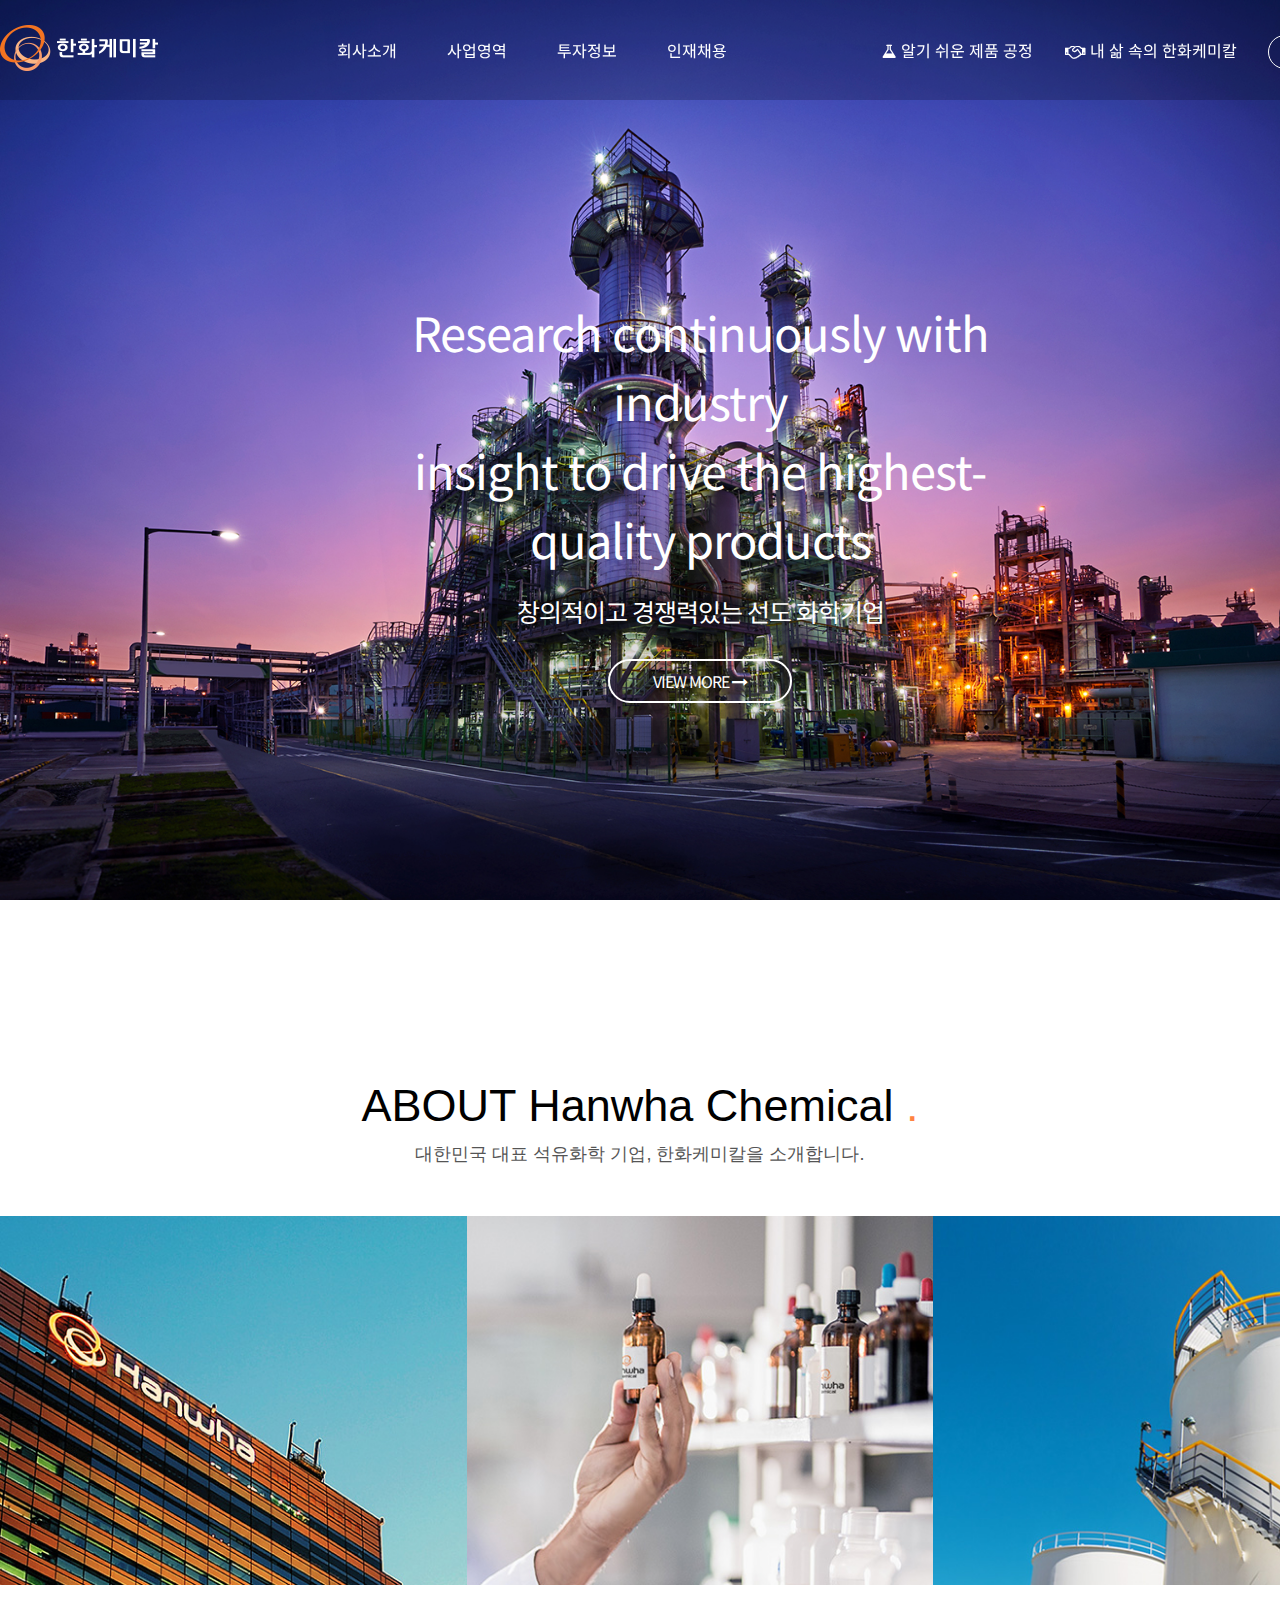
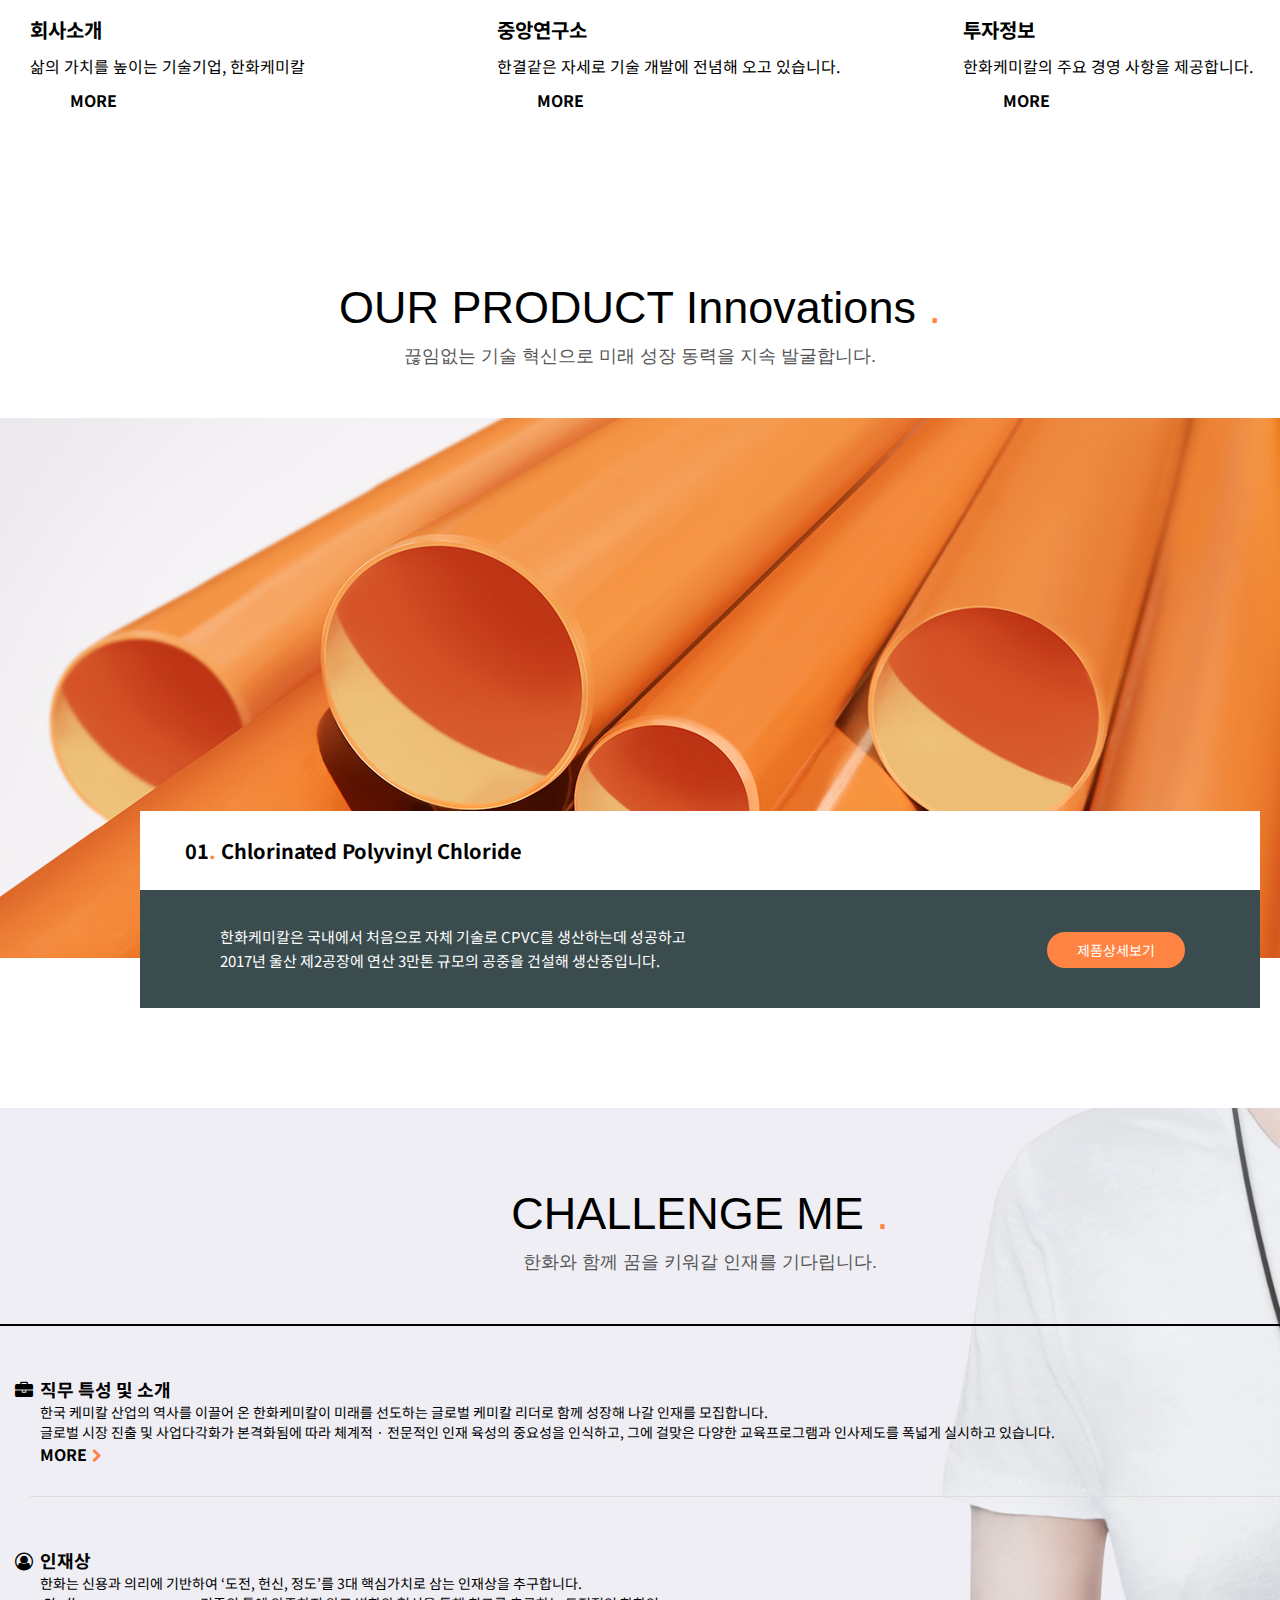
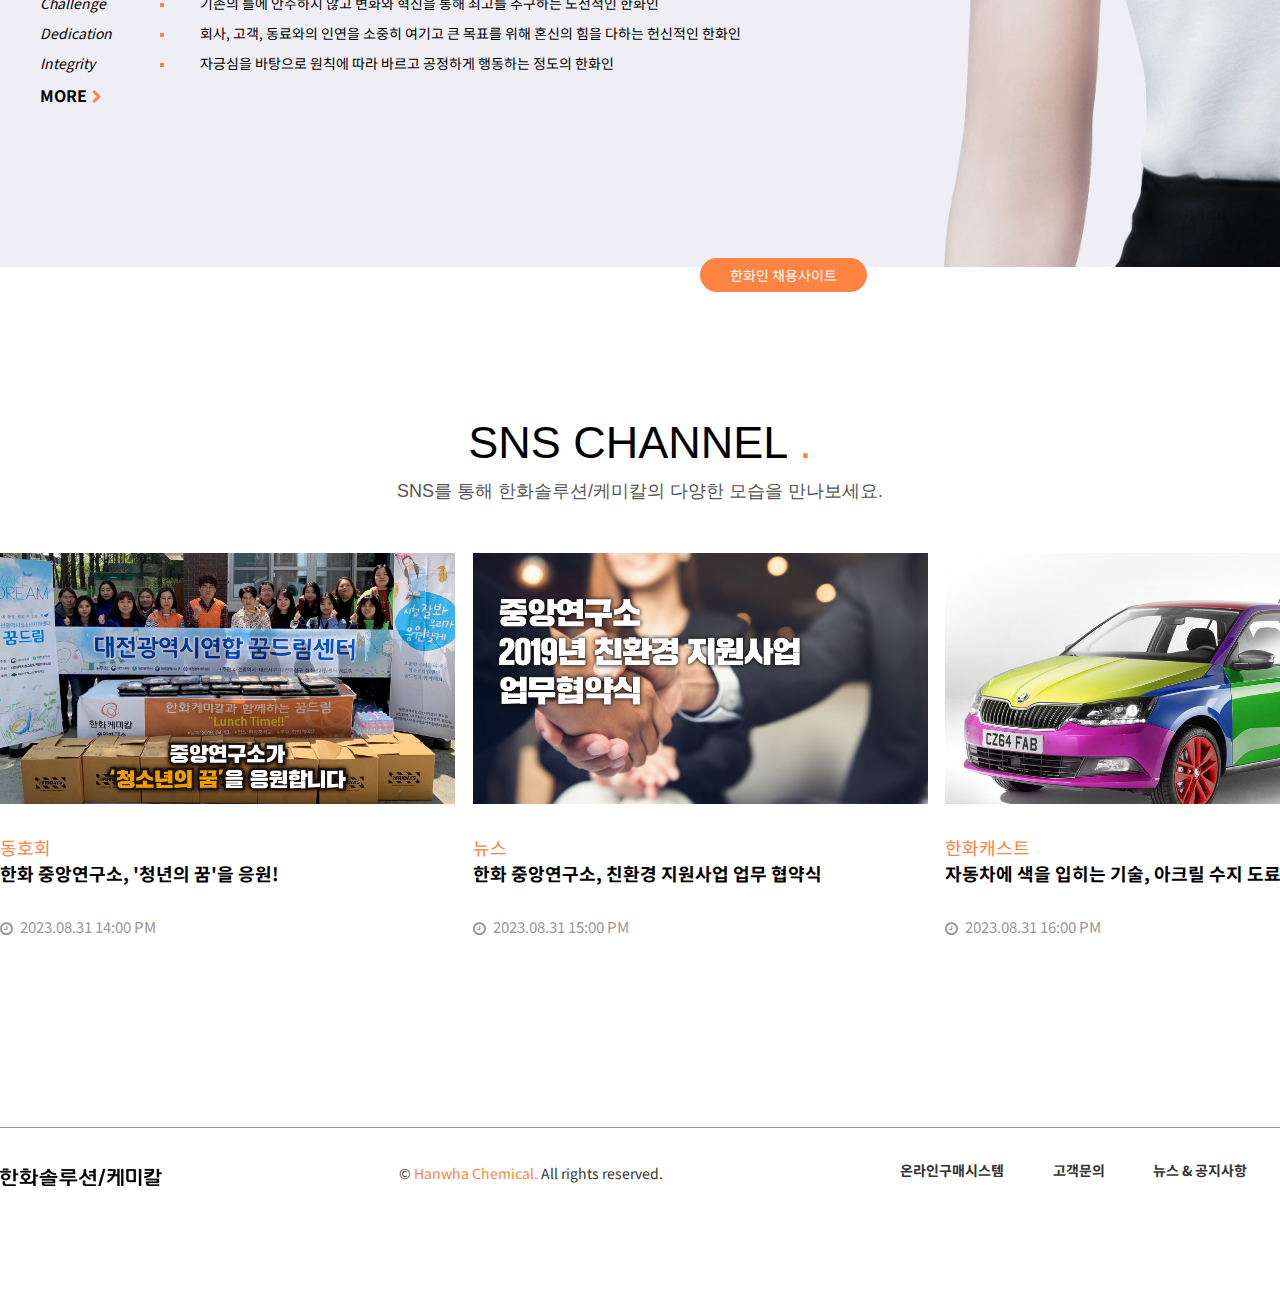
<file: index.html>
<!DOCTYPE html>
<html lang="en">

<head>
    <meta charset="UTF-8">
    <!-- <meta name="viewport" content="width=device-width, initial-scale=1.0"> -->
    <title>최지혜-한화케미칼</title>
    <!-- link (enter) -->
    <link rel="stylesheet" href="./css/style.css">
    <link rel="stylesheet" href="./css/font-awesome.min.css">
</head>

<body>
<!-- <meta name="viewport" content="width=device-width, initial-scale=1.0"> 반응형일때 필요 -->
    <!-- float 해제는 float 들어간 요소의 다음 요소애 들어가야하는 특성을 가지고 있으므로
    clearfix 로 부모 요소에 가상요소에 가상요소로 float을 해제할 경우는 무조건 
    ::after 로만 넣어주셔야 합니다. -->

    <!-- #wrap>header>.innerHeader>h1.logo>a>img -->
    <!-- header - w:100% / .innerHeader- w:1400px -->
    <!-- 퍼블리셔면접시 가장 처음 가장 많이 하는 질문 - 
        id - 레이아웃 잡을때만 사용 - id명 1개만 가능 / 
        class - 세부 요소 잡을때 사용 - class명 여러개 사용 가능  -->
    <div id="wrap">
        <!-- ==========================================
            header - 삼성주석스타일 - 발신옵션(예약발송) 설정팝업 코딩 by anseon.jang 2023.08.31
        ============================================-->
        <header>
            <div class="innerHeader">
                <!-- logo -->
                <h1 class="logo"><a href="./index.html">
                        <img src="./images/logo.png" alt="한화케미칼 로고"></a>
                </h1>
                <!-- nav.gnb>ul>li*4>a{회사소개} -->

                <!-- gnb center menu -->
                <nav class="gnb">
                    <ul>
                        <li><a href="#">회사소개</a></li>
                        <li><a href="#">사업영역</a></li>
                        <li><a href="#">투자정보</a></li>
                        <li><a href="#">인재채용</a></li>
                    </ul>
                </nav>
                <!-- tnb menu -->
                <!-- nav.tnb>ul>li*3>a>i.fa.fa-flask -->
                <nav class="tnb">
                    <ul>
                        <li><a href="#"><i class="fa fa-flask"></i> 알기 쉬운 제품 공정 </a></li>
                        <li><a href="#"><i class="fa fa-handshake-o"></i> 내 삶 속의 한화케미칼 </a></li>
                        <li><a href="#">제품검색 <i class="fa fa-flask"></i></a></li>
                    </ul>
                </nav>
            </div>
        </header>
        <!-- // header -->

        <!-- 시멘틱태그는, 각각의 구조에 의미를 부여한 웹표준 태그 - 
            웹개발자들을 위해 만들어짐 - 각 영역이 어떤역할을 하는지 이해하기 쉽게 표시하기 위함 -->

        <!-- ==========================================
        1. main visual 
        ============================================-->
        <!-- section.main>.mainTitle>h2+p+a>i.fa.fa-long-arrow-right -->
        <section class="main">
            <div class="mainTitle">
                <h2>
                    Research continuously with industry <br />
                    insight to drive the highest-quality products
                </h2>
                <p>창의적이고 경쟁력있는 선도 화학기업</p>
                <a href="#" class="view"> VIEW MORE
                    <i class="fa fa-long-arrow-right"></i></a>
            </div>
        </section>


        <!-- ==========================================
        2. about
        ============================================-->

        <!-- section.about>.title>h2>span -->
        <section class="about">

            <div class="title">
                <h2> ABOUT Hanwha Chemical <span>.</span></h2>
                <p> 대한민국 대표 석유화학 기업, 한화케미칼을 소개합니다. </p>
            </div>
            <!-- scale transition box 3종 -->

            <!-- ul>li>a>p.scale>img -->
            <ul>
                <!-- img1 -->
                <li>
                    <a href="#">
                        <!-- img -->
                        <p class="scale">
                            <img src="./images/about_1.jpg" alt="회사소개">
                        </p>
                        <!-- text -->
                        <!-- .text>h3+p+p.more{MORE} -->
                        <div class="text">
                            <h3>회사소개</h3>
                            <p>삶의 가치를 높이는 기술기업, 한화케미칼</p>
                            <p class="more">MORE</p>
                        </div>
                    </a>
                </li>
                <!-- img2-->
                <li>
                    <a href="#">
                        <!-- img -->
                        <p class="scale">
                            <img src="./images/about_2.jpg" alt="중앙연구소">
                        </p>
                        <!-- text -->
                        <!-- .text>h3+p+p.more{MORE} -->
                        <div class="text">
                            <h3>중앙연구소</h3>
                            <p>한결같은 자세로 기술 개발에 전념해 오고 있습니다.</p>
                            <p class="more">MORE</p>
                        </div>
                    </a>
                </li>
                <!-- img3 -->
                <li>
                    <a href="#">
                        <!-- img -->
                        <p class="scale">
                            <img src="./images/about_3.jpg" alt="투자정보">
                        </p>
                        <!-- text -->
                        <!-- .text>h3+p+p.more{MORE} -->
                        <div class="text">
                            <h3>투자정보</h3>
                            <p>한화케미칼의 주요 경영 사항을 제공합니다. </p>
                            <p class="more">MORE</p>
                        </div>
                    </a>
                </li>

            </ul>

        </section>


        <!-- ==========================================
        3. innovation
        ============================================-->
        <section class="innovation">
            <div class="title">
                <h2> OUR PRODUCT Innovations <span>.</span></h2>
                <p> 끊임없는 기술 혁신으로 미래 성장 동력을 지속 발굴합니다. </p>
            </div>
            <!-- img box : 1400px -->
            <!-- .imgBox>.inner>h3>span -->
            <div class="imgBox">
                <div class="inner">
                    <h3>01<span>.</span> Chlorinated Polyvinyl Chloride </h3>

                    <div class="bottom">
                        <p>
                            한화케미칼은 국내에서 처음으로 자체 기술로 CPVC를 생산하는데 성공하고 <br />
                            2017년 울산 제2공장에 연산 3만톤 규모의 공중을 건설해 생산중입니다.
                        </p>
                        <!-- 제품상세보기 버튼  -->
                        <a href="#">제품상세보기</a>
                    </div>

                </div>
            </div>
        </section>


        <!-- ==========================================
        4. me - 인재채용
        ============================================-->

        <section class="me">
            <div class="title">
                <h2> CHALLENGE ME <span>.</span></h2>
                <p> 한화와 함께 꿈을 키워갈 인재를 기다립니다. </p>
            </div>
            <!-- .list>ul>li>h3>span>i.fa.fa-briefcase -->
            <div class="list">
                <ul>

                    <li>
                        <h3><span>
                                <i class="fa fa-briefcase"></i></span>
                            직무 특성 및 소개 </h3>
                        <p>
                            한국 케미칼 산업의 역사를 이끌어 온 한화케미칼이 미래를 선도하는 글로벌 케미칼 리더로 함께 성장해 나갈 인재를 모집합니다. <br />
                            글로벌 시장 진출 및 사업다각화가 본격화됨에 따라 체계적 · 전문적인 인재 육성의 중요성을 인식하고, 그에 걸맞은 다양한 교육프로그램과 인사제도를 폭넓게 실시하고
                            있습니다.
                        </p>
                        <!-- more btn -->
                        <!-- a.more>span>i.fa.fa-chevron-right -->
                        <a href="#" class="more"> MORE
                            <span><i class="fa fa-chevron-right"></i>
                            </span></a>
                    </li>
                    <li>
                        <h3><span>
                                <i class="fa fa-user-circle-o"></i></span>
                            인재상 </h3>
                        <p>
                            한화는 신용과 의리에 기반하여 ‘도전, 헌신, 정도’를 3대 핵심가치로 삼는 인재상을 추구합니다.

                        </p>

                        <!-- 3가지 인재상 -->
                        <!-- ul.in>li*3>em+p -->
                        <ul class="in">
                            <li>
                                <em>Challenge</em>
                                <p>기존의 틀에 안주하지 않고 변화와 혁신을 통해 최고를 추구하는 도전적인 한화인</p>
                            </li>
                            <li>
                                <em>Dedication</em>
                                <p>회사, 고객, 동료와의 인연을 소중히 여기고 큰 목표를 위해 혼신의 힘을 다하는 헌신적인 한화인</p>
                            </li>
                            <li>
                                <em>Integrity</em>
                                <p>자긍심을 바탕으로 원칙에 따라 바르고 공정하게 행동하는 정도의 한화인</p>
                            </li>
                        </ul>

                        <!-- more btn -->
                        <!-- a.more>span>i.fa.fa-chevron-right -->
                        <a href="#" class="more"> MORE
                            <span><i class="fa fa-chevron-right"></i>
                            </span></a>
                    </li>

                </ul>
            </div>

            <!-- 한화인 채용사이트 버튼 -->
            <!-- .buttom>a{한화인 채용사이트} -->
            <div class="buttom"><a href="#">한화인 채용사이트</a></div>







        </section>

        <!-- ==========================================
        5. sns 
        ============================================-->

        <section class="sns">
            <div class="title">
                <h2> SNS CHANNEL <span>.</span></h2>
                <p> SNS를 통해 한화솔루션/케미칼의 다양한 모습을 만나보세요.</p>
            </div>
            <!-- position transition box 3ea -->
            <!-- ul>li>a>p.ani>img -->
            <ul>

                <li>
                    <a href="#">

                        <!-- img -->
                        <p class="ani">
                            <img src="./images/blog_1.png" alt="청년의 꿈을 응원">
                        </p>

                        <!-- text -->
                        <!-- .snsBottom>p.color+p+p.time>span -->
                        <div class="snsBottom">
                            <p class="color">동호회</p>
                            <p>한화 중앙연구소, '청년의 꿈'을 응원!</p>
                            <p class="time"><span>2023.08.31 14:00 PM</span></p>
                        </div>

                    </a>
                </li>
                <li>
                    <a href="#">

                        <!-- img -->
                        <p class="ani">
                            <img src="./images/blog_2.png" alt="친환경 지원사업 업무 협약식">
                        </p>

                        <!-- text -->
                        <!-- .snsBottom>p.color+p+p.time>span -->
                        <div class="snsBottom">
                            <p class="color">뉴스</p>
                            <p>한화 중앙연구소, 친환경 지원사업 업무 협약식</p>
                            <p class="time"><span>2023.08.31 15:00 PM</span></p>
                        </div>

                    </a>
                </li>
                <li>
                    <a href="#">

                        <!-- img -->
                        <p class="ani">
                            <img src="./images/blog_3.jpg" alt="자동차에 색을 입히는 기술">
                        </p>

                        <!-- text -->
                        <!-- .snsBottom>p.color+p+p.time>span -->
                        <div class="snsBottom">
                            <p class="color">한화캐스트</p>
                            <p>자동차에 색을 입히는 기술, 아크릴 수지 도료 </p>
                            <p class="time"><span>2023.08.31 16:00 PM</span></p>
                        </div>

                    </a>
                </li>

            </ul>
        </section>

        <!-- ==========================================
        footer
        ============================================-->

        <!-- footer - w:100% / .footerInner- w:1400px -->
        <!-- footer>.footerInner>.blogo>a>img -->
        <footer>
            <div class="footerInner">
                <!-- 하단로고 -->
                <div class="blogo"><a href="./index.html">
                        <img src="./images/blogo.png" alt="하단로고"></a>
                </div>
                <!-- copyright -->
                <div class="copyright">
                    <p>
                        <!-- 엔티티기호표 - https://re-man.tistory.com/151 -->
                        &copy; <a href="mailto:hanwha@hanwha.com"> Hanwha Chemical. </a>
                        All rights reserved.
                    </p>
                </div>
                <!-- 하단메뉴 -->
                <!-- .blist>ul>li*4>a{온라인구매시스템} -->
                <div class="blist">
                    <ul>
                        <li><a href="#">온라인구매시스템</a></li>
                        <li><a href="#">고객문의</a></li>
                        <li><a href="#">뉴스 &#38; 공지사항</a></li>
                        <li><a href="#">개인정보처리방침</a></li>
                    </ul>
                </div>
            </div>
        </footer>

    </div>
</body>

</html>
</file>
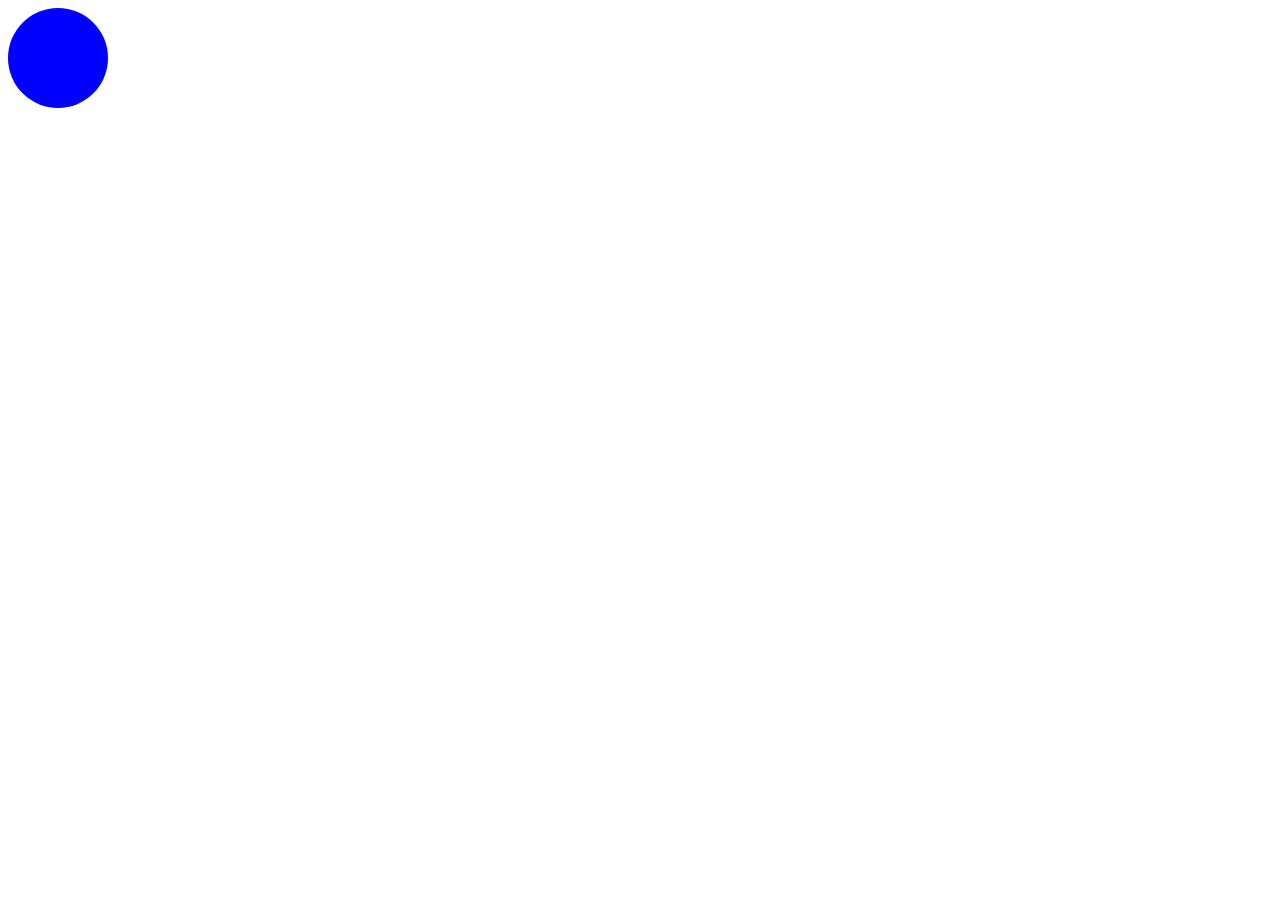
<file: css/환화/translate.html>
<!DOCTYPE html>
<html lang="en">
<head>
    <meta charset="UTF-8">
    <meta name="viewport" content="width=device-width, initial-scale=1.0">
    <title>최지혜-translate</title>
    <style>
        .circle{width: 100px; height: 100px; background-color:blue; border-radius: 50%;}
        .circle:hover {
            transform:translate(50%,50%);
        }
    </style>
</head>
<body>
    <div class="circle">

    </div>
</body>
</html>
</file>
<file: css/style.css>
@charset "UTF-8";

@import url('https://fonts.googleapis.com/css?family=Exo+2|Noto+Sans+KR');


/*display: flex; justify-content: space-between; 중요*/
/* list-style: none;  점 없애기*/

/* reset */
* {
    margin: 0;
    padding: 0;
}

body {
    font-size: 14px;
    font-family: 'Noto Sans KR', 'sans-serif';
}

ul,
li {
    margin: 0;
    padding: 0;
    list-style: none;
}

h1,
h2,
h3,
h4,
h5,
h6 {
    margin: 0;
    padding: 0;
}

a {
    text-decoration: none;
    color: inherit;
}

/* inherit - 부모의 글자색 상속*/
a img {
    border: none;
}

/* 하위버젼 브라우저에 링크걸린 이미지 줄생김 현상 없애기 */


/* ===================================
    header
==================================== */
#wrap {
    width: 100%;
}

#wrap header {
    width: 100%;
    height: 100px;
    line-height: 100px;
    position: fixed;
    top: 0;
    left: 0;
    z-index: 999;
    background: rgba(0, 0, 0, 0.2);
}

#wrap header .innerHeader {
    width: 1400px;
    height: 100%;
    /* m0:auto */
    margin: 0 auto;
    display: flex;
    justify-content: space-between;
    /* logo, center menu, right menu 가로 정렬 위함 */
}

/* logo */
#wrap header .innerHeader h1.logo {
    width: 13%;

}

#wrap header .innerHeader h1.logo img {
    margin-top: 25px;
}


/* center menu */
#wrap header .innerHeader nav.gnb {
    width: 50%;

}

#wrap header .innerHeader nav.gnb ul {
    width: 100%;
    display: flex;
    justify-content: center;
    gap: 50px;
}



#wrap header .innerHeader nav.gnb ul li a {
    display: block;
    font-size: 16px;
    color: #fff;
    /* text-align: center; */
}

#wrap header .innerHeader nav.gnb ul li a:hover,
#wrap header .innerHeader nav.gnb ul li a:focus {
    color: #ff8342;
}




/* right menu */
#wrap header .innerHeader nav.tnb {
    width: 37%;

}

#wrap header .innerHeader nav.tnb ul {
    display: flex;
    justify-content: space-between;
}

#wrap header .innerHeader nav.tnb ul li a {
    display: block;
    font-size: 16px;
    color: #fff;
    /* text-align: center; */
}

#wrap header .innerHeader nav.tnb ul li a:hover,
#wrap header .innerHeader nav.tnb ul li a:focus {
    color: #ff8342;
}


/*제품검색아이콘*/
#wrap header .innerHeader nav.tnb ul li:last-child(1) a i,
#wrap header .innerHeader nav.tnb ul li:last-child(2) a i {
    font-size: 20px;
    margin-right: 5px;
}

/*둥근삭가형 버튼*/
#wrap header .innerHeader nav.tnb ul li:last-child a {
    display: block;
    border-radius: 30px;
    margin-top: 35px;
    border: 1px solid #fff;
    width: 130px;
    height: 32px;
    line-height: 32px;
    /*height 값과 line-height 값을 동일하게 해주면, 수직 주앙정렬됨*/
    transition: 3s;
    /*0.3초    -  transition : 에니메이션 속성*/
    text-align: center;
}

#wrap header .innerHeader nav.tnb ul li:last-child a i {
    margin-left: 5px;
}


/* ===================================
    1. main visual 
==================================== */
#wrap section.main {
    background: url("../images/vis_1.jpg")no-repeat center/cover;
    background-attachment: fixed;
    /*스크롤 올려도 배경고정*/
    width: 100%;
    height: 1000px;
    position: relative;
    /*모바일에서 오류가 나오지 않게 하는 속성 넣어줌(반으로 쪼개져 보이는 현상 생김)*/
    min-width: 1400px;
}



#wrap section.main .mainTitle {
    /*아래 코드는, 전체에서 중앙으로 배치할 때 사용*/
    position: absolute;
    top: 50%;
    left: 50%;
    transform: translate(-50%, -50%);
    /*x y 좌표값 위치 조정 = margin-left:-250px;*/
    text-align: center;
    color: #fff;
    text-shadow: 0 0 5px rgba(0, 0, 0, 0.0.5);
    /*x y 퍼지는 강도, 색*/
    letter-spacing: -1px;
    /*자간 줄이기*/
}

#wrap section.main .mainTitle h2 {
    font-size: 47px;
    margin-bottom: 20px;
    font-weight: normal;
    /*재목태그는, bold 처리가 되므로 이를 해제*/
}

#wrap section.main .mainTitle p {
    font-size: 25px;
    margin-bottom: 30px;

}

#wrap section.main .mainTitle a.view {
    display: block;
    width: 180px;
    padding: 8px 0;
    font-size: 16px;
    margin: 0 auto;
    border: 2px solid #fff;
    position: relative;
    overflow: hidden;
    /*마스크 처리*/
    border-radius: 40px;


}

#wrap section.main .mainTitle a.view:after {
    content: "";
    width: 0;
    height: 100%;
    position: absolute;
    top: 0;
    left: 0;
    background: rgba(255, 255, 255, 0);
    transition: .3s;

}

#wrap section.main .mainTitle a.view:hover::after,
#wrap section.main .mainTitle a.view:focus::before {
    width: 100%;
    background: rgba(255, 255, 255, 0.4);
}

/* ===================================
    title - 4종 전체  about~ sns
==================================== */
.title {
    font-family: 'Exo-2', sans-serif;
    color: #000;
    text-align: center;
}

.title h2 {
    font-size: 45px;
    margin-bottom: 10px;
    font-weight: normal;
}

.title h2 span {
    color: #ff8342;
}

.title p {
    color: #555;
    font-size: 18px;
}


/* ===================================
    2. about
==================================== */
#wrap section.about {
    width: 100%;
    background-color: #fff;
    padding: 80px 0;
}

#wrap section.about ul {
    width: 1400px;
    margin: 50px auto;
    overflow: hidden;
    min-width: 1400px;
    display: flex;
}

#wrap section.about ul li {
    width: 33.3333%;
}

#wrap section.about ul li a {
    display: block;
}

#wrap section.about ul li a p.scale {
    width: 100%;
    height: 369px;
    overflow: hidden;
    /*마스크처리 해서 안에 블록에서만 움직임 */

}

#wrap section.about ul li a p.scale img {
    width: 100%;
    height: auto;
    transition: .8s;
}

#wrap section.about ul li a:hover p.scale img {
    transform: scale(1.2);
    /*120%확대*/
}

/*text*/
#wrap section.about ul li a .text {
    padding: 30px;
}

#wrap section.about ul li a .text h3 {
    font-size: 20px;
    margin-bottom: 10px;
}

#wrap section.about ul li a .text p {
    font-size: 16px;
    margin-bottom: 10px;
}

#wrap section.about ul li a .text p.more {
    font-weight: bold;
    padding-left: 40px;
    position: relative;
}

#wrap section.about ul li a .text p.more:hover {
    color: rgba(0, 0, 0, 0.0.5);
}

#wrap section.about ul li a .text p.more::before {
    width: 30px;
    height: 30px;
    line-height: 30;
    background-color: #ff8342;
    content: \f718;
    font-family: fontawesome;
    border-radius: 50%;
    position: absolute;
    left: 1px;
    padding-left: 0.4%;
}

/*icon -\f718 - font-family : FontAwesome;   \<금액쓸 때 원표시    */



/* ===================================
    3. innovation
==================================== */
#wrap section.innovation {
    width: 100%;
    margin-bottom: 150px;
}

#wrap section.innovation .imgBox {
    width: 1400px;
    height: 540px;
    background: url("../images/product_1.jpg")no-repeat center/cover;
    position: relative;
    margin: 50px auto;
}

#wrap section.innovation .imgBox .inner {
    position: absolute;
    left: 50%;
    bottom: -50px;
    transform: translateX(-50%);
    background-color: #3a4c4e;
    width: 80%
}

#wrap section.innovation .imgBox .inner h3 {
    background-color: #fff;
    padding: 25px 45px;
    font-size: 20px;
    box-sizing: border-box;
}

#wrap section.innovation .imgBox .inner h3 span {
    color: #ff8342
}

#wrap section.innovation .imgBox .inner .bottom {
    padding: 35px 85px;
    color: #fff;
    line-height: 1.6;
    /*행이 있는 여러줄의 내용 행간조절 -1.6 -75% 행간*/
    box-sizing: border-box;
    overflow: hidden;
}

/*text*/
#wrap section.innovation .imgBox .inner .bottom p {
    float: left;
    margin-left: -5px;
    font-size: 15px;
}


/*btn*/
#wrap section.innovation .imgBox .inner .bottom a {
    float: right;
    padding: 7px 30px;
    background-color: #ff8342;
    border-radius: 50px;
    transition: .5s;
    margin: 7px -10px 0 0;
}

#wrap section.innovation .imgBox .inner .bottom a:hover,
#wrap section.innovation .imgBox .inner .bottom a:focus {
    background-color: #f86010;
}




/* ===================================
    4. me - 인재채용
==================================== */
#wrap section.me {
    width: 100%;
    background: url("../images/me.jpg")no-repeat center/cover;
    position: relative;
    padding: 80px 0;
    margin-bottom: 150px;
    min-width: 1400px;
}

/*인재상리스트*/
#wrap section.me .list {
    width: 1400px;
    margin: 50px auto;
    border-top: 2px solid #000;
}

#wrap section.me .list>ul {
    padding-left: 30px;
}

#wrap section.me .list>ul>li {
    padding: 30px 30px 30px 10px;
    box-sizing: border-box;

}

#wrap section.me .list>ul>li:nth-child(1) {
    border-bottom: 1px solid #ddd;
}

#wrap section.me .list>ul>li h3 {
    font-size: 18px;
    margin-top: 20px;
    position: relative;

}

#wrap section.me .list>ul>li h3>span {
    position: absolute;
    left: -25px;
}

#wrap section.me .list>ul>ul>li>p {
    line-height: 1.6;
    margin-bottom: 20px;
}


/*more btn*/
#wrap section.me .list>ul>li>a.more {
    display: block;
    font-weight: bold;
    position: relative;
    font-size: 16px;
}


/*화살표 아이콘*/
#wrap section.me .list>ul>li>a span {
    position: absolute;
    top: 3px;
    margin-left: 5px;
    font-size: 14px;
    color: #ff8342;

}

#wrap section.me .list>ul>li>a span i:hover {
    color: #666;
}

+

/*상세리스트*/
#wrap section.me .list ul.in {
    margin-bottom: 30px;
}

#wrap section.me .list ul.in li {
    margin-bottom: 10px;
    overflow: hidden;
}

#wrap section.me .list ul.in li em {
    float: left;
    width: 12%;
}

#wrap section.me .list ul.in li p {
    float: left;
    width: 88%;
    position: relative;
}

/*4px 점*/
#wrap section.me .list ul.in li p::before {
    content: '';
    position: absolute;
    top: 10px;
    left: -40px;
    width: 4px;
    height: 4px;
    background-color: #ff8342;
}

/*한화인 채용사이트 버튼*/
#wrap section.me .buttom {
    position: absolute;
    left: 50%;
    top: 750px;
    transform: translate(-50% -50%);


}

#wrap section.me .buttom a {
    display: block;
    background-color: #ff8342;
    padding: 7px 30px;
    border-radius: 50px;
    text-align: center;
    color: #fff;
    transition: .5s;

}

#wrap section.me .buttom a:hover,
#wrap section.me .buttom a:focus {
    background-color: #f86010;
}

/* ===================================
    5. sns 
==================================== */

#wrap section.sns {
    width: 100%;
    height: 650px;
    margin-bottom: 60px;
}

#wrap section.sns ul {
    width: 1400px;
    margin: 50px auto;
    display: flex; justify-content: space-between;
}

#wrap section.sns ul li {
   width: 32.5%;
}

#wrap section.sns ul li:last-child {
    margin: 0;
}

#wrap section.sns ul li a {
    display: block;
    width: 100%;
    height: 100px;
}

#wrap section.sns ul li a p.ani {
width: 100%; height: 251px; overflow: hidden;
position: relative;
}

#wrap section.sns ul li a p.ani:before {
    width: 0; height: 100%; content:'';
    background-color:rgba(255,131,66,0.8);
    transition: .5s; position: absolute; top: 0; left: 0;
 }

#wrap section.sns ul li a p.ani img {width: 100%;}

#wrap section.sns ul li a:hover p.ani:before {
    
    width: 100%; 
}

/*blog 글씨*/
#wrap section.sns ul li a p.ani:after {
    content:'BLOG';
    opacity: 0;
    font-family:'Exo 2',sans-serif;
    color:#fff;
    font-size: 15px;
    border: 1px solid #fff;
    border-radius: 40px;
    transition: .5s;
    position: absolute; left: 50%; top: 50%;
    transform: translate(-50% -50%);
    padding: 5px 30px;
}

#wrap section.sns ul li a:hover p.ani:after {
    opacity: 1; /*투명도 100%*/
}

/*text*/
#wrap section.sns ul li a .snsBottom{
    width: 100%; 
    padding: 30px 0 20px 0;
    box-sizing: border-box;

}
#wrap section.sns ul li a .snsBottom P.color{
    color: #ff8342; font-weight: normal;
}
#wrap section.sns ul li a .snsBottom p{
    font-weight: bold; font-size: 18px;
}
#wrap section.sns ul li a .snsBottom p.time{
    font-weight: normal;
    font-size: 15px; margin-top: 30px; padding-left: 20px;
    position: relative; color: #999;
}
/*시계아이콘*/
#wrap section.sns ul li a .snsBottom p.time::before{
    content:'\f017';font-family: fontawesome; font-size: 15px;
    position: absolute; left: 0;top: 5px;

}

/* ===================================
    footer
==================================== */

#wrap footer { width: 100%; border-top: 1px solid #999; padding: 30px 0 50px 0px; box-sizing: border-box;}

#wrap footer .footerInner { width: 1400px; margin: 0 auto; margin-bottom: 50px; display: flex; justify-content: space-between; } 

#wrap footer .footerInner .blogo img { margin-top: 10px; } 

#wrap footer .footerInner .copyright p { color: #333; text-align: center; margin-top: 5px; } 

#wrap footer .footerInner .copyright p a { color: #ff8342; } 

#wrap footer .footerInner .copyright p a:hover { color: #999; } 

#wrap footer .footerInner .blist ul { display: flex; justify-content: space-between; width: 500px; margin-top: -8px; } 

#wrap footer .footerInner .blist ul li a { color: #333; margin-top: 10px; display: block; font-weight: bold; } 

#wrap footer .footerInner .blist ul li a:hover { color: #999; } 

/* 개인정보처리방침 */
#wrap footer .footerInner .blist ul li:last-child a { color: #ff8342; } 
#wrap footer .footerInner .blist ul li:last-child a:hover { color: #999; }
</file>
